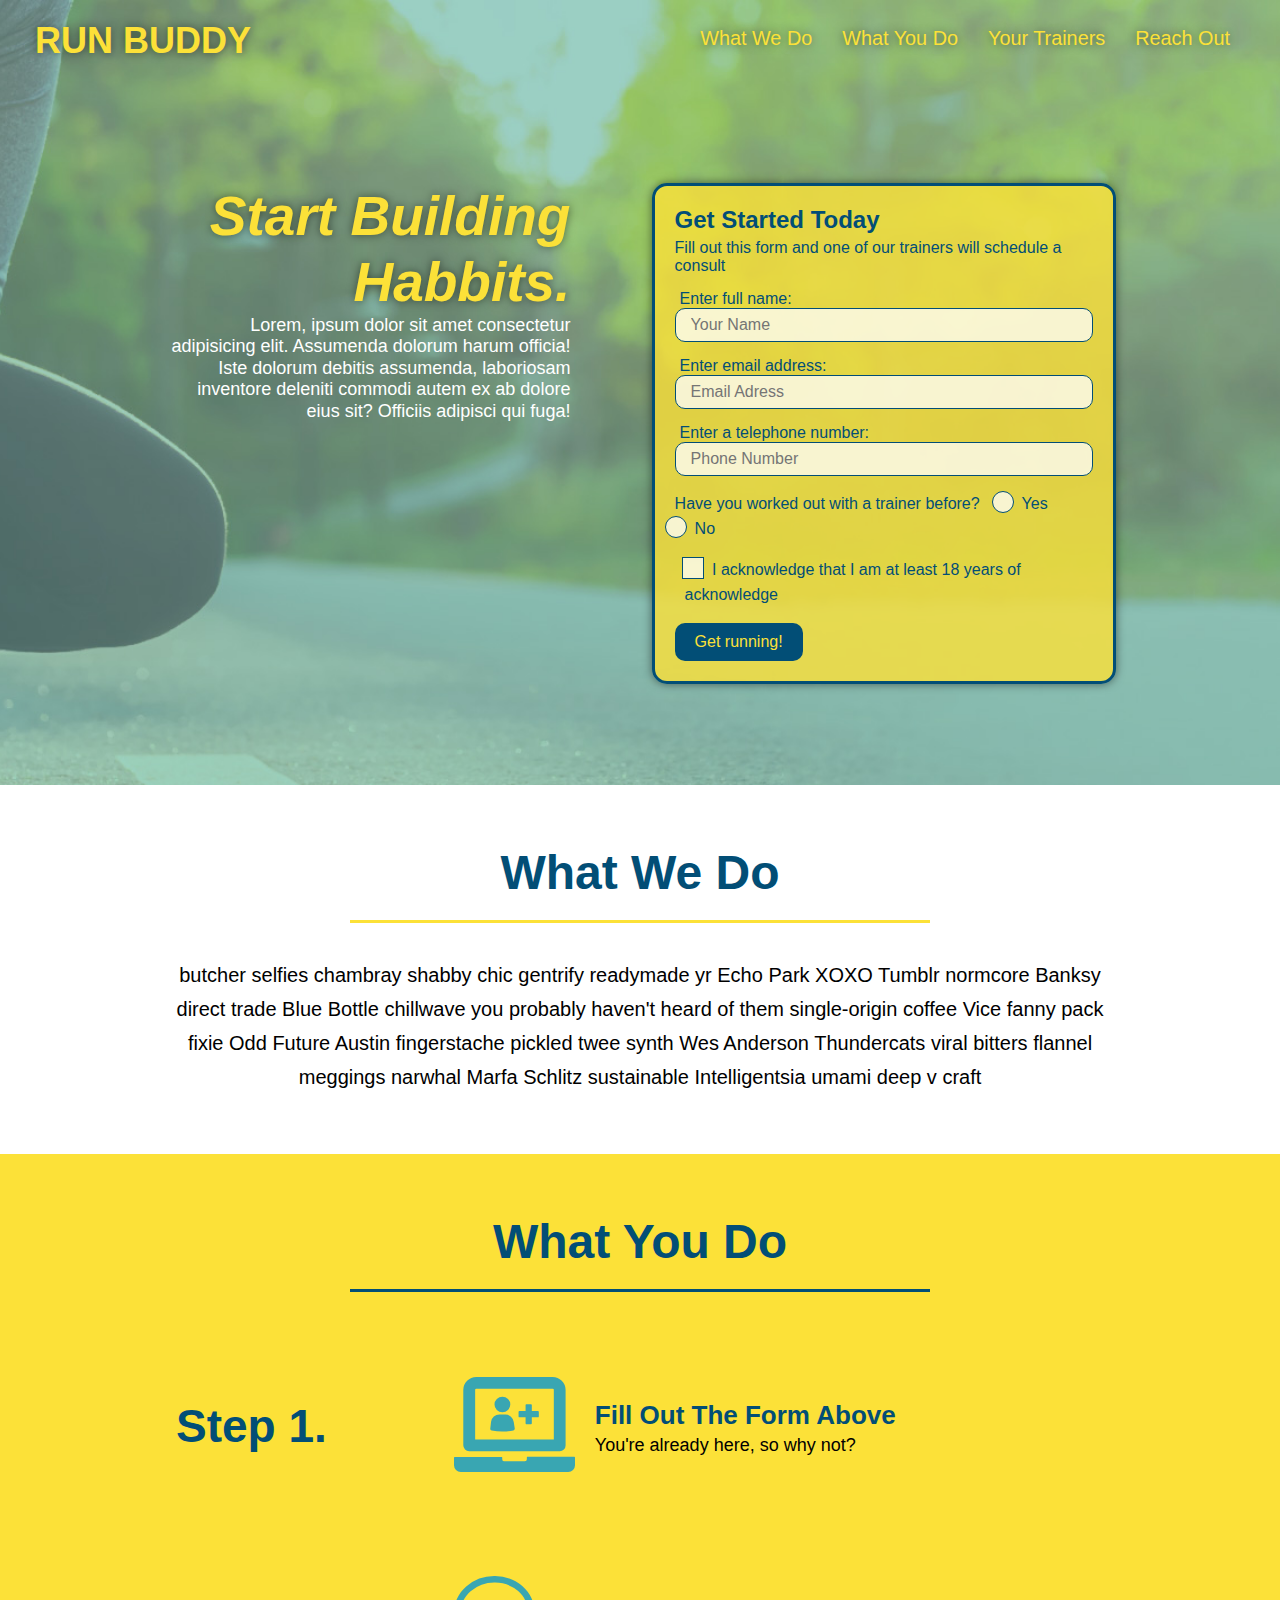
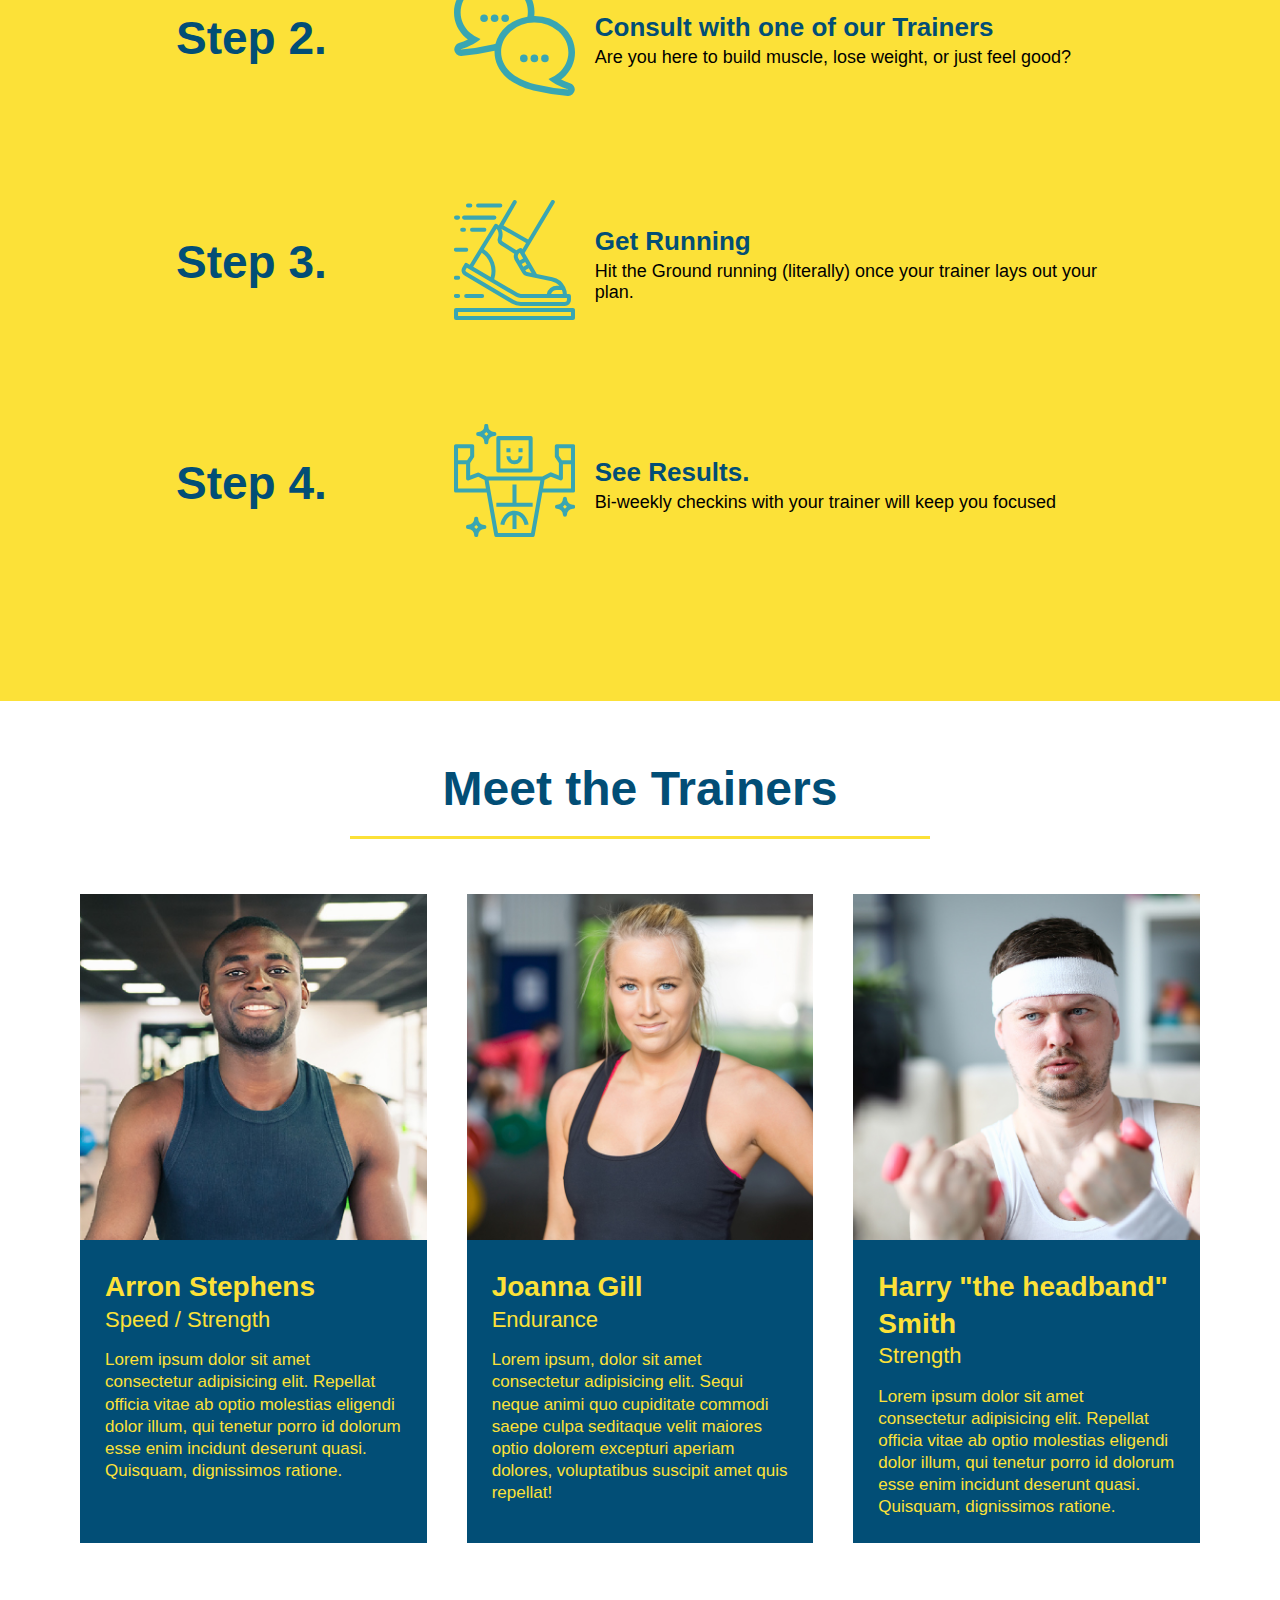
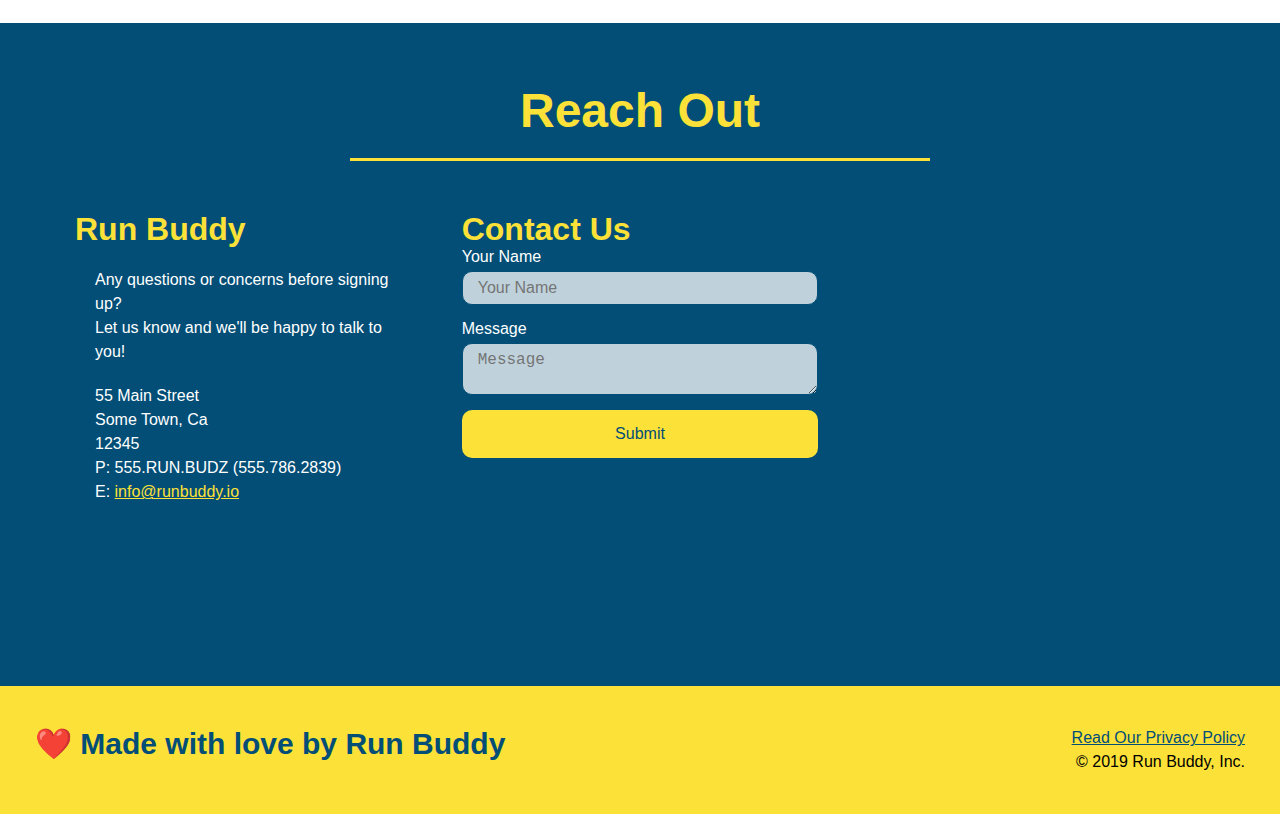
<file: index.html>
<!DOCTYPE html>
<html lang="en">
     <head>
         <link rel="stylesheet" href="./assets/css/style.css"/>
         <meta charset="UTF-8" />
         <meta name="viewport" content="width=device-width, initial-scale=1.0"/>
        <title>Run Buddy</title>
     </head>
     <body>
         <!-- navigation -->
         <header>
            <h1>
                <a href="/">RUN BUDDY</a> 
            </h1>
            <nav>
                <!--unordered list element-->
                <ul>
                    <!--List item element-->
                    <li>
                        <!--Anchor element-->
                        <a href="#what-we-do">What We Do</a>
                    </li>
                    <li>
                        <a href="#what-you-do">What You Do</a>
                    </li>
                    <li>
                        <a href="#your-trainers">Your Trainers</a>
                    </li>
                    <li>
                        <a href="#reach-out">Reach Out</a>
                    </li>
                </ul>
            </nav>
         </header>
      
         <!-- hero/jumbotron-->
         <section class="hero">
             <div class="hero-cta">
                <h2>Start Building Habbits.</h2>
                <p>
                   Lorem, ipsum dolor sit amet consectetur adipisicing elit. Assumenda dolorum harum officia! Iste dolorum debitis assumenda, laboriosam inventore deleniti commodi autem ex ab dolore eius sit? Officiis adipisci qui fuga!
                </p>
             </div>
            <div class="hero-form">
                <h3>Get Started Today</h3>
                <p>Fill out this form and one of our trainers will schedule a consult</p>
                <!--add form element-->
                <form>
                    <label for="name">Enter full name:</label>
                    <input type="text" placeholder="Your Name" name="name" id="name" class="form-input" />
                    <label for="email">Enter email address:</label>
                    <input type="email" placeholder="Email Adress" name="email" id="email" class="form-input" />
                    <label for="phone">Enter a telephone number:</label>
                    <input type="tel" placeholder="Phone Number" name="phone" id="phone" class="form-input" />
                    <p>
                        Have you worked out with a trainer before?
                        <span class="radio-wrapper">
                            <input type="radio" name="trainer-confirm" id="trainer-yes" />
                            <label for="trainer-yes">Yes</label>
                        </span>
                        <span class="radio-wrapper">
                            <input type="radio" name="trainer-confirm" id="trainer-no" />
                            <label for="trainer-no">No</label>
                        </span>
                    </p>
                    <p>
                        <span class="checkbox-wrapper">
                            <input type="checkbox" name="age-confirm" id="checkbox" />
                            <label for="checkbox">I acknowledge that I am at least 18 years of acknowledge </label>
                        </span>
                    </p>
                    <button type="submit">
                        Get running!
                    </button>
                </form>
            </div>
         </section>
         <!--end hero-->

         <!--"what we do" section-->
         <section id="what-we-do" class="intro">
             <div class="flex-row">
                <h2 class="section-title primary-border"> What We Do</h2>
             </div>
             <div class="flex-row">
            <p>
                butcher selfies chambray shabby chic gentrify readymade yr Echo Park XOXO Tumblr normcore Banksy direct trade Blue Bottle chillwave you probably haven't heard of them single-origin coffee Vice fanny pack fixie Odd Future Austin fingerstache pickled twee synth Wes Anderson Thundercats viral bitters flannel meggings narwhal Marfa Schlitz sustainable Intelligentsia umami deep v craft
            </p>
            </div>
         </section>
         
         <!--"what you do" section  -->
         <section id="what-you-do" class="steps">
             <div class="flex-row">
                <h2 class="section-title secondary-border">What You Do</h2>
             </div>   
             <div class="step">
                 <!-- insert this img element-->
                 <!-- <h3>Step 1: <span>Fill out the Form Above.</span></h3>
                 <p>You're already here, so why not?</p> -->
                 <h3>Step 1.</h3>
                 <div class="step-info">
                     <div class="step-img">
                        <img src="./assets/images/step-1.svg" alt="" />
                     </div>
                     <div class="step-text">
                         <h4>Fill Out The Form Above</h4>
                         <p>You're already here, so why not?</p>
                     </div>
                 </div>
             </div>

             <div class="step">
                <h3>Step 2.</h3>
                 <div class="step-info">
                     <div class="step-img">
                        <img src="./assets/images/step-2.svg" alt=""/> 
                     </div>
                     <div class="step-text">
                         <h4>Consult with one of our Trainers</h4>
                         <p>Are you here to build muscle, lose weight, or just feel good?</p>
                     </div>
                 </div>
             </div> 

             <div class="step">
                 <h3>Step 3.</h3>
                 <div class="step-info">
                     <div class="step-img">
                        <img src="./assets/images/step-3.svg" alt="" />
                     </div>
                     <div class="step-text">
                         <h4>Get Running</h4>
                         <p>Hit the Ground running (literally) once your trainer lays out your plan.</p>
                     </div>
                 </div>
             </div>

             <div class="step">
                 <h3>Step 4.</h3>
                <div class="step-info">
                    <div class="step-img">
                        <img src="./assets/images/step-4.svg" alt="" />
                    </div>
                    <div class="step-text">
                        <h4>See Results.</h4>
                        <p>Bi-weekly checkins with your trainer will keep you focused</p>
                     </div>
                </div>
             </div>
         </section>

         <!--"meet the trainers" section-->
         <section id="your-trainers">
             <div class="flex-row">
             <h2 class="section-title primary-border"> Meet the Trainers</h2>
             </div>
             <!--first trainer-->
             <div class="trainers">
             <article class="trainer">
                 <img src="./assets/images/trainer-1.jpg" alt="Arron Stephens in his workout clothes, ready to pump iron" />
                 <div class="trainer-bio">
                     <h3>Arron Stephens</h3>
                     <h4>Speed / Strength</h4>
                     <p>
                         Lorem ipsum dolor sit amet consectetur adipisicing elit. Repellat officia vitae ab optio molestias eligendi dolor illum, qui tenetur porro id dolorum esse enim incidunt deserunt quasi. Quisquam, dignissimos ratione.
                     </p>
                 </div>
             </article>
             <!-- second trainer bio -->
             <article class="trainer">
                <img src="./assets/images/trainer-2.jpg" alt="Joanna Gill cooling off after a workout" />
                <div class="trainer-bio">
                     <h3>Joanna Gill</h3>
                     <h4>Endurance</h4>
                     <p>
                         Lorem ipsum, dolor sit amet consectetur adipisicing elit. Sequi neque animi quo cupiditate commodi saepe culpa seditaque velit maiores optio dolorem excepturi aperiam dolores, voluptatibus suscipit amet quis repellat!
                     </p>
                 </div>
            </article>
            <!-- third trainer bio -->
            <article class="trainer">
                <img src="./assets/images/trainer-3.jpg" alt="Harry Smith wearing a headband and lifting comically small pink weights" />
                <div class="trainer-bio">
                    <h3>Harry "the headband" Smith</h3>
                    <h4>Strength</h4>
                    <p>
                        Lorem ipsum dolor sit amet consectetur adipisicing elit. Repellat officia vitae ab optio molestias eligendi dolor illum, qui tenetur porro id dolorum esse enim incidunt deserunt quasi. Quisquam, dignissimos ratione.
                    </p>
                </div>
            </article>
            </div>
         </section>

         <!--"reach out" section-->
         <section id="reach-out" class="contact">
             <div class="flex-row">
             <h2 class="section-title secondary-border">Reach Out</h2>
             </div>
             <div class="contact-info">
             <div>
                 <h3>Run Buddy</h3>
                 <p>
                     Any questions or concerns before signing up?
                     <br />
                     Let us know and we'll be happy to talk to you!
                 </p>
                 <address>
                     55 Main Street <br />
                     Some Town, Ca <br />
                     12345<br />
                     P: 555.RUN.BUDZ (555.786.2839)<br />
                     E: <a href="mailto:info@runbuddy.io">info@runbuddy.io</a>
                 </address>
             </div>
             <div class="contact-form">
                <h3>Contact Us</h3>
                 <form>
                     <label for="contact-name">Your Name</label>
                     <input type="text" id="contact-name" placeholder="Your Name" />

                     <label for="contact-message">Message</label>
                     <textarea id="contact-message" placeholder="Message"></textarea>

                      <button type="submit">Submit</button>
                 </form> 
             </div>
             <iframe src="https://www.google.com/maps/embed?pb=!1m18!1m12!1m3!1d3105.204907894489!2d-77.54587574875946!3d38.89642927947045!2m3!1f0!2f0!3f0!3m2!1i1024!2i768!4f13.1!3m3!1m2!1s0x89b6421ebea3a073%3A0x487865f4381e2fe5!2s26072%20Huntwick%20Glen%20Square%2C%20Aldie%2C%20VA%2020105!5e0!3m2!1sen!2sus!4v1629327182078!5m2!1sen!2sus" 
             width="400" 
             height="400" 
             style="border:0;" 
             allowfullscreen="" 
             loading="lazy">
             </iframe>
            </div>
            </div>
         </section>

         <!-- footer-->
        <footer>
            <h2>❤️ Made with love by Run Buddy</h2>
            <div>
                <!-- # as placeholder for future link -->
                <a href="./privacy-policy.html">Read Our Privacy Policy</a><br />
                &copy; 2019 Run Buddy, Inc.
            </div>
        </footer>
    </body>
</html>
</file>
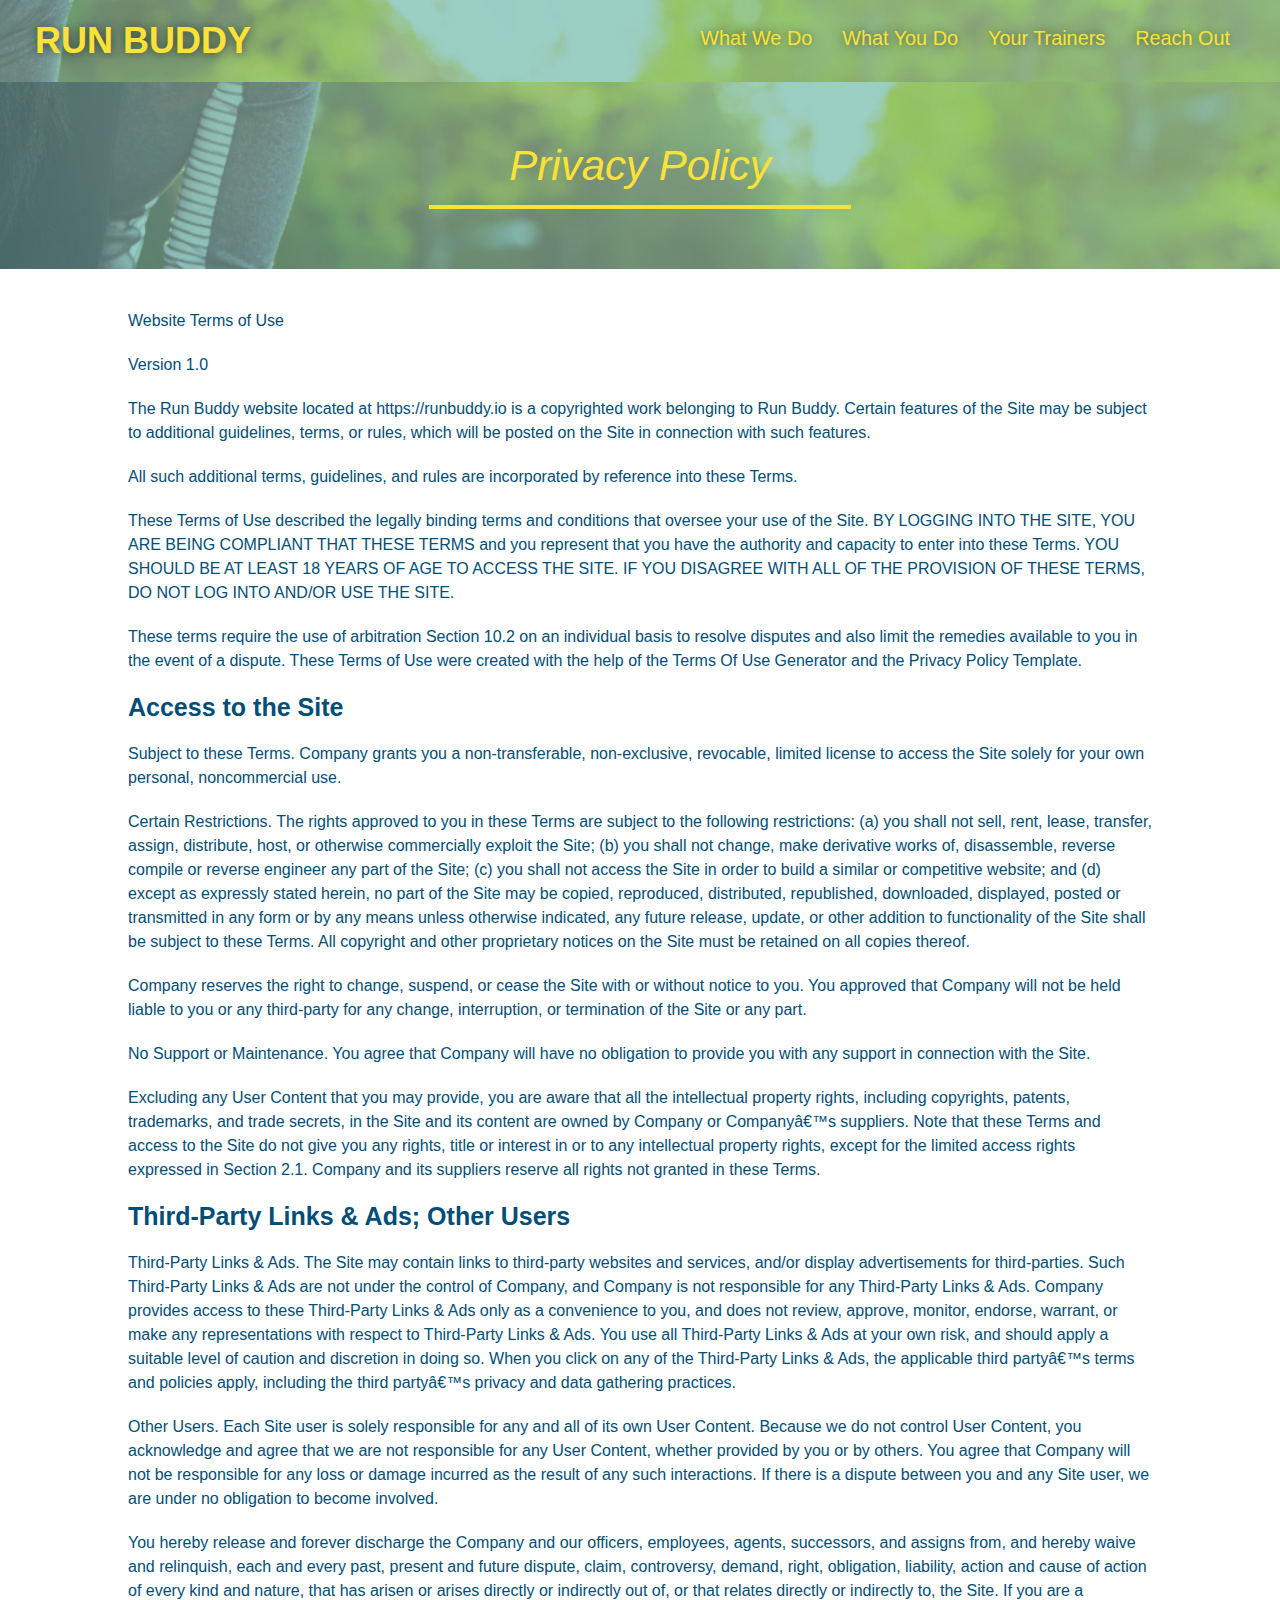
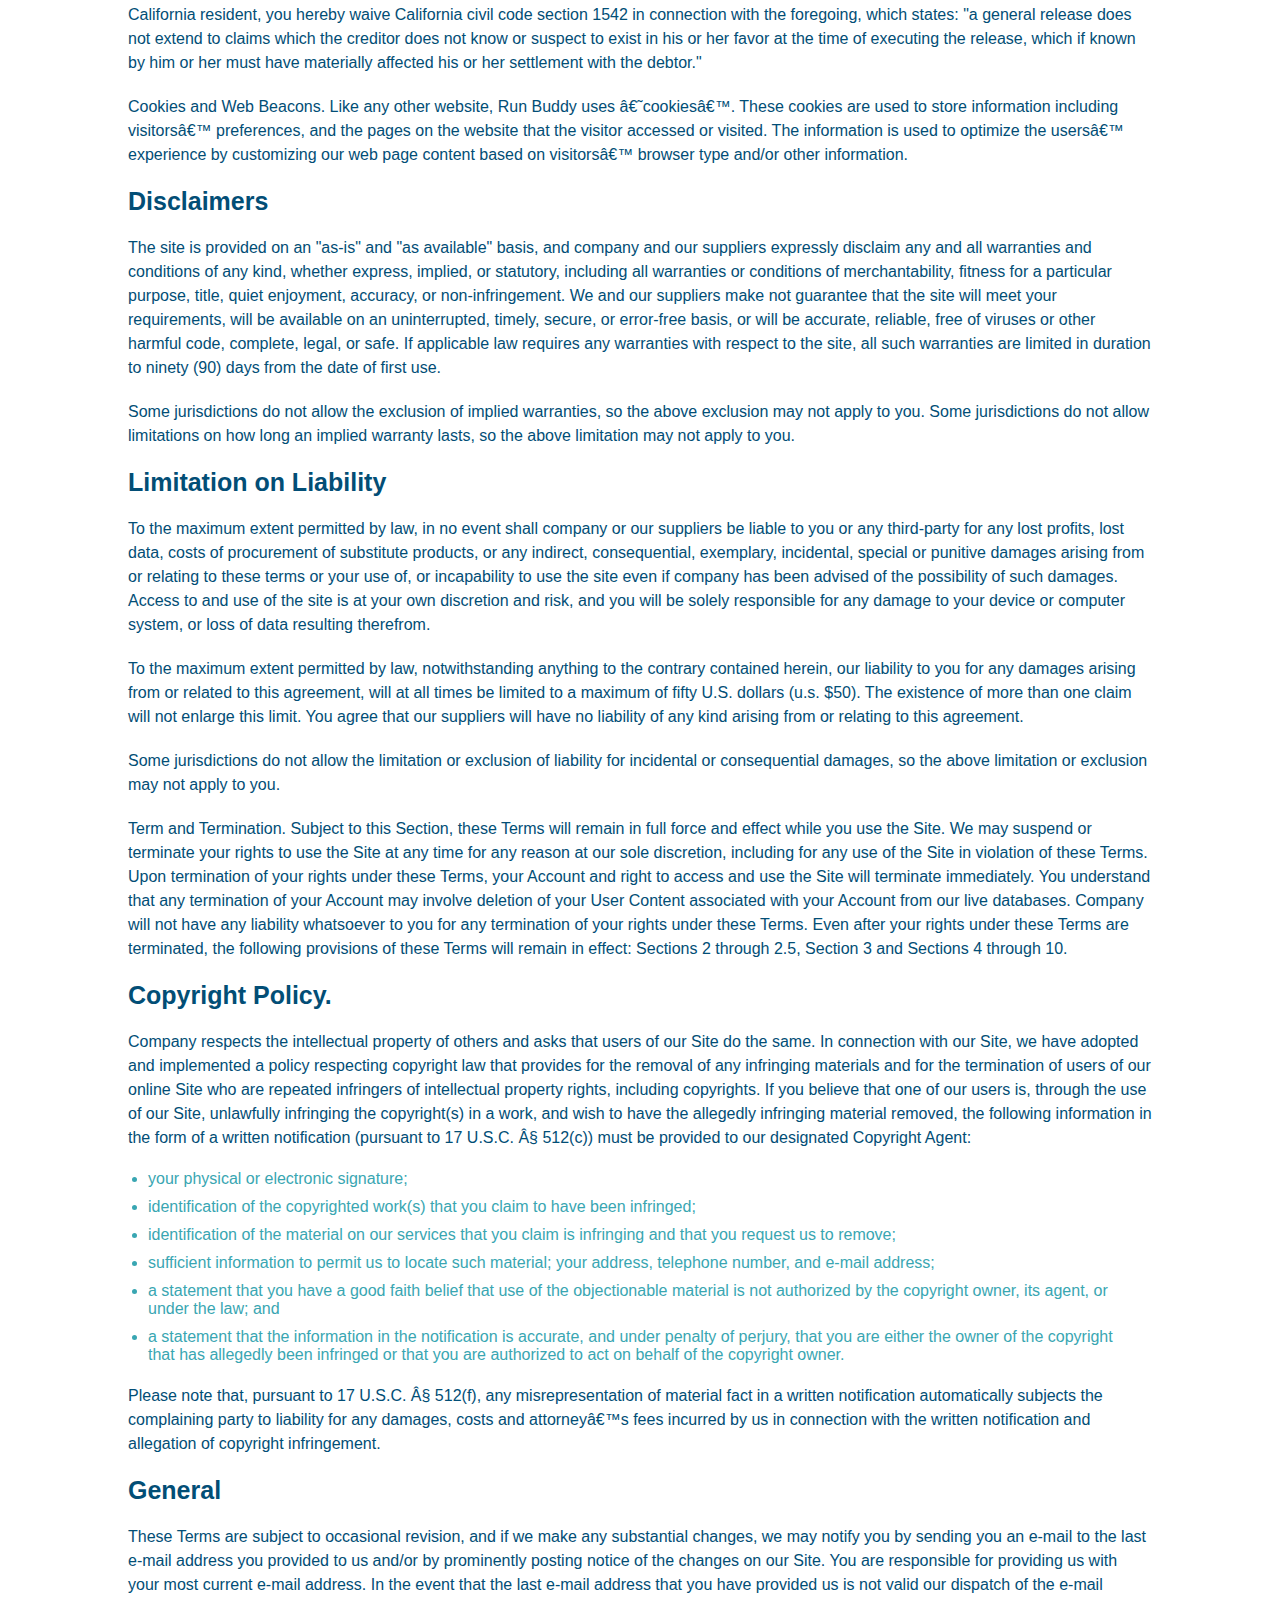
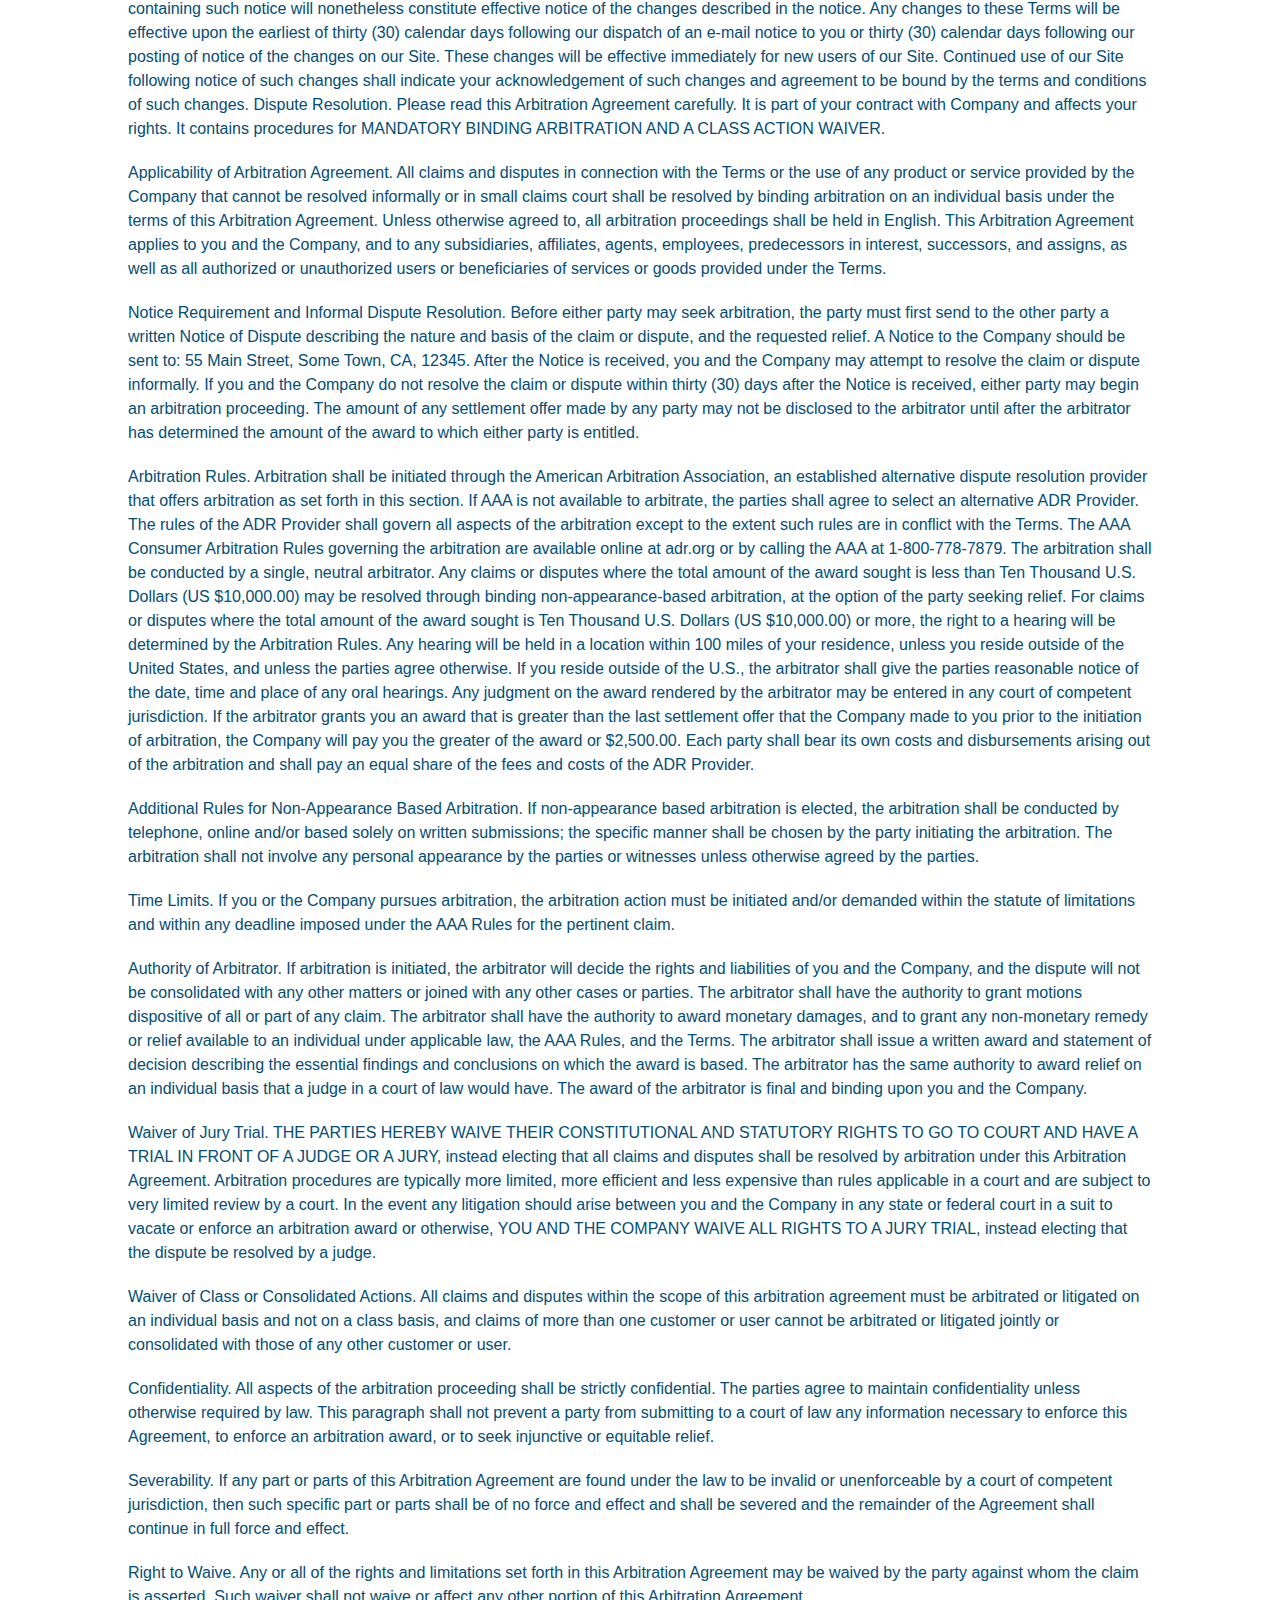
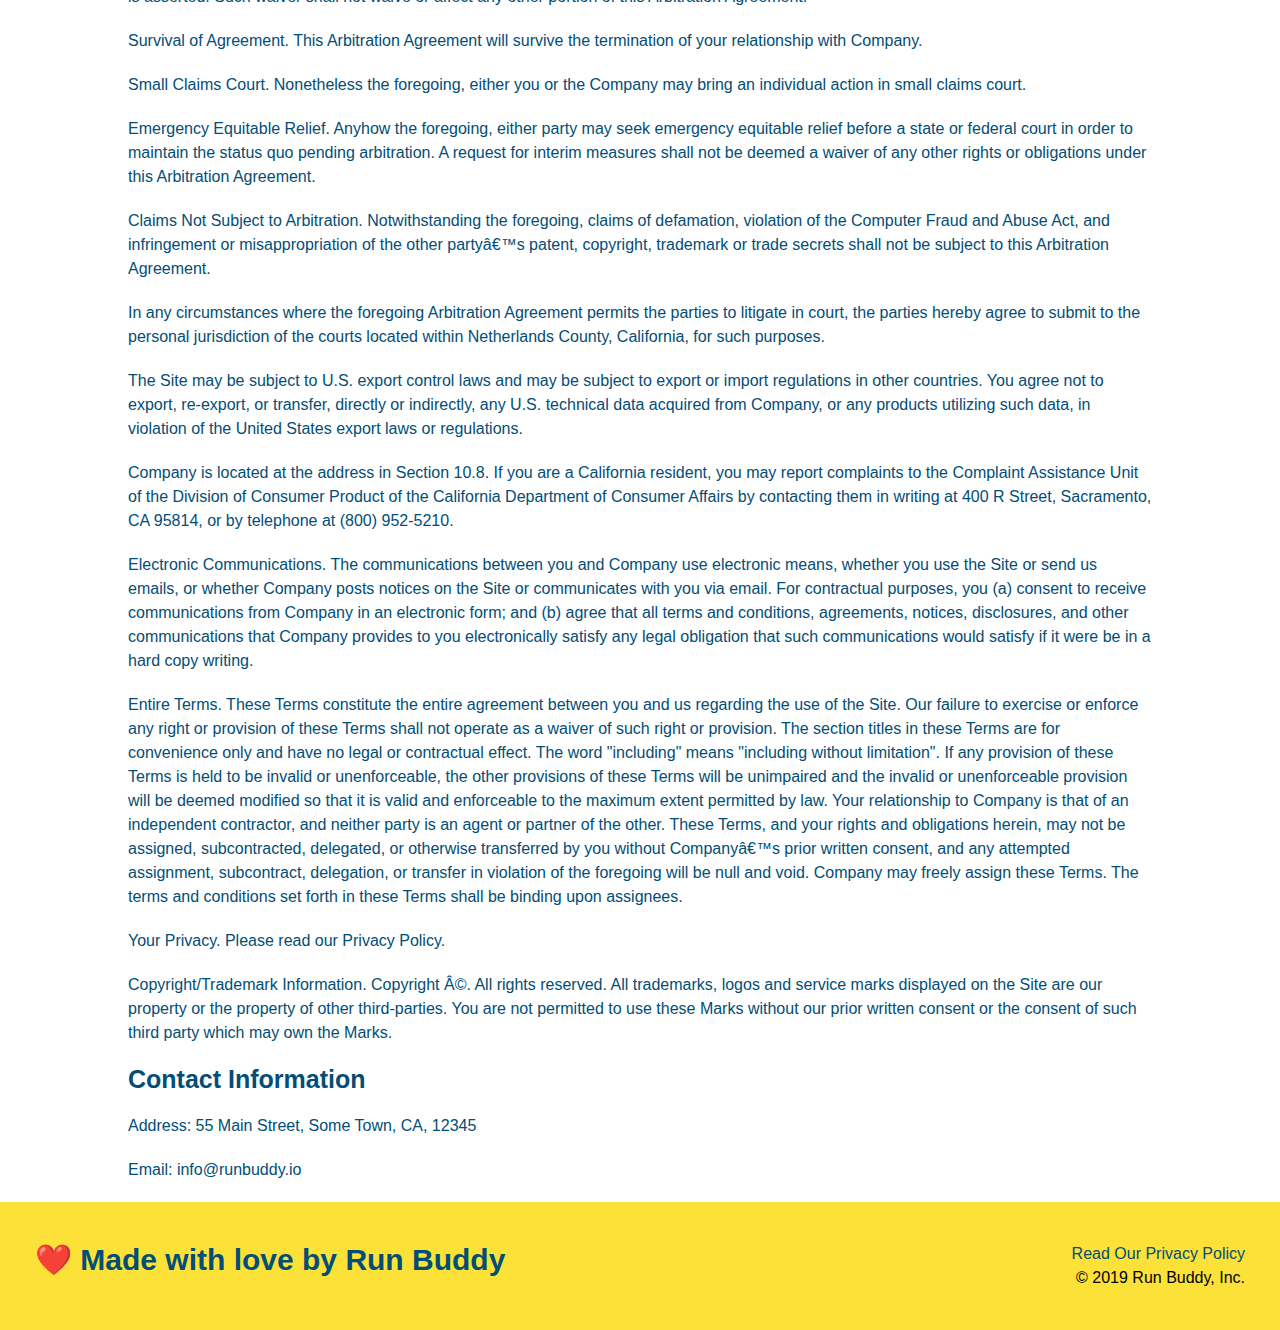
<file: privacy-policy.html>
<!DOCTYPE html>
<html>
    <head>
        <link rel="stylesheet" href="./assets/css/style.css"/>
        <link rel="stylesheet" href="./assets/css/secondary-styles.css"/>
        <meta charset="UTF-8" />
        <meta name="viewport" content="width=device-width, initial-scale=1.0"/>

        <title>Privacy Policy - Run Buddy</title>
    </head>
    <body>
        <header>
            <h1>
                <a href="/">RUN BUDDY</a> 
            </h1>
            <nav>
                <!--unordered list element-->
                <ul>
                    <!--List item element-->
                    <li>
                        <!--Anchor element-->
                        <a href="./index.html#what-we-do">What We Do</a>
                    </li>
                    <li>
                        <a href="./index.html#waht-you-do">What You Do</a>
                    </li>
                    <li>
                        <a href="./index.html#your-trainers">Your Trainers</a>
                    </li>
                    <li>
                        <a href="./index.html#reach-out">Reach Out</a>
                    </li>
                </ul>
            </nav>
         </header>
         <section class="hero">
             <h2 class="page-title">
                 Privacy Policy
             </h2>
         </section>
         <article class="secondary-content">
             
      <p>
        Website Terms of Use
      </p>

      <p>
        Version 1.0
      </p>

      <p>
        The Run Buddy website located at https://runbuddy.io is a copyrighted work belonging to Run Buddy. Certain
        features of the Site may be subject to additional guidelines, terms, or rules, which will be posted on the Site
        in connection with such features.
      </p>

      <p>
        All such additional terms, guidelines, and rules are incorporated by reference into these Terms.
      </p>

      <p>
        These Terms of Use described the legally binding terms and conditions that oversee your use of the Site. BY
        LOGGING INTO THE SITE, YOU ARE BEING COMPLIANT THAT THESE TERMS and you represent that you have the authority
        and capacity to enter into these Terms. YOU SHOULD BE AT LEAST 18 YEARS OF AGE TO ACCESS THE SITE. IF YOU
        DISAGREE WITH ALL OF THE PROVISION OF THESE TERMS, DO NOT LOG INTO AND/OR USE THE SITE.
      </p>

      <p>
        These terms require the use of arbitration Section 10.2 on an individual basis to resolve disputes and also
        limit the remedies available to you in the event of a dispute. These Terms of Use were created with the help of
        the Terms Of Use Generator and the Privacy Policy Template.
      </p>

      <h3>
        Access to the Site
      </h3>

      <p>
        Subject to these Terms. Company grants you a non-transferable, non-exclusive, revocable, limited license to
        access the Site solely for your own personal, noncommercial use.
      </p>

      <p>
        Certain Restrictions. The rights approved to you in these Terms are subject to the following restrictions: (a)
        you shall not sell, rent, lease, transfer, assign, distribute, host, or otherwise commercially exploit the Site;
        (b) you shall not change, make derivative works of, disassemble, reverse compile or reverse engineer any part of
        the Site; (c) you shall not access the Site in order to build a similar or competitive website; and (d) except
        as expressly stated herein, no part of the Site may be copied, reproduced, distributed, republished, downloaded,
        displayed, posted or transmitted in any form or by any means unless otherwise indicated, any future release,
        update, or other addition to functionality of the Site shall be subject to these Terms. All copyright and other
        proprietary notices on the Site must be retained on all copies thereof.
      </p>

      <p>
        Company reserves the right to change, suspend, or cease the Site with or without notice to you. You approved
        that Company will not be held liable to you or any third-party for any change, interruption, or termination of
        the Site or any part.
      </p>

      <p>
        No Support or Maintenance. You agree that Company will have no obligation to provide you with any support in
        connection with the Site.
      </p>

      <p>
        Excluding any User Content that you may provide, you are aware that all the intellectual property rights,
        including copyrights, patents, trademarks, and trade secrets, in the Site and its content are owned by Company
        or Companyâ€™s suppliers. Note that these Terms and access to the Site do not give you any rights, title or
        interest in or to any intellectual property rights, except for the limited access rights expressed in Section
        2.1. Company and its suppliers reserve all rights not granted in these Terms.
      </p>

      <h3>
        Third-Party Links & Ads; Other Users
      </h3>

      <p>
        Third-Party Links & Ads. The Site may contain links to third-party websites and services, and/or display
        advertisements for third-parties. Such Third-Party Links & Ads are not under the control of Company, and Company
        is not responsible for any Third-Party Links & Ads. Company provides access to these Third-Party Links & Ads
        only as a convenience to you, and does not review, approve, monitor, endorse, warrant, or make any
        representations with respect to Third-Party Links & Ads. You use all Third-Party Links & Ads at your own risk,
        and should apply a suitable level of caution and discretion in doing so. When you click on any of the
        Third-Party Links & Ads, the applicable third partyâ€™s terms and policies apply, including the third partyâ€™s
        privacy and data gathering practices.
      </p>

      <p>
        Other Users. Each Site user is solely responsible for any and all of its own User Content. Because we do not
        control User Content, you acknowledge and agree that we are not responsible for any User Content, whether
        provided by you or by others. You agree that Company will not be responsible for any loss or damage incurred as
        the result of any such interactions. If there is a dispute between you and any Site user, we are under no
        obligation to become involved.
      </p>

      <p>
        You hereby release and forever discharge the Company and our officers, employees, agents, successors, and
        assigns from, and hereby waive and relinquish, each and every past, present and future dispute, claim,
        controversy, demand, right, obligation, liability, action and cause of action of every kind and nature, that has
        arisen or arises directly or indirectly out of, or that relates directly or indirectly to, the Site. If you are
        a California resident, you hereby waive California civil code section 1542 in connection with the foregoing,
        which states: "a general release does not extend to claims which the creditor does not know or suspect to exist
        in his or her favor at the time of executing the release, which if known by him or her must have materially
        affected his or her settlement with the debtor."
      </p>

      <p>
        Cookies and Web Beacons. Like any other website, Run Buddy uses â€˜cookiesâ€™. These cookies are used to store
        information including visitorsâ€™ preferences, and the pages on the website that the visitor accessed or visited.
        The information is used to optimize the usersâ€™ experience by customizing our web page content based on visitorsâ€™
        browser type and/or other information.
      </p>

      <h3>
        Disclaimers
      </h3>

      <p>
        The site is provided on an "as-is" and "as available" basis, and company and our suppliers expressly disclaim
        any and all warranties and conditions of any kind, whether express, implied, or statutory, including all
        warranties or conditions of merchantability, fitness for a particular purpose, title, quiet enjoyment, accuracy,
        or non-infringement. We and our suppliers make not guarantee that the site will meet your requirements, will be
        available on an uninterrupted, timely, secure, or error-free basis, or will be accurate, reliable, free of
        viruses or other harmful code, complete, legal, or safe. If applicable law requires any warranties with respect
        to the site, all such warranties are limited in duration to ninety (90) days from the date of first use.
      </p>

      <p>
        Some jurisdictions do not allow the exclusion of implied warranties, so the above exclusion may not apply to
        you. Some jurisdictions do not allow limitations on how long an implied warranty lasts, so the above limitation
        may not apply to you.
      </p>

      <h3>
        Limitation on Liability
      </h3>

      <p>
        To the maximum extent permitted by law, in no event shall company or our suppliers be liable to you or any
        third-party for any lost profits, lost data, costs of procurement of substitute products, or any indirect,
        consequential, exemplary, incidental, special or punitive damages arising from or relating to these terms or
        your use of, or incapability to use the site even if company has been advised of the possibility of such
        damages. Access to and use of the site is at your own discretion and risk, and you will be solely responsible
        for any damage to your device or computer system, or loss of data resulting therefrom.
      </p>

      <p>
        To the maximum extent permitted by law, notwithstanding anything to the contrary contained herein, our liability
        to you for any damages arising from or related to this agreement, will at all times be limited to a maximum of
        fifty U.S. dollars (u.s. $50). The existence of more than one claim will not enlarge this limit. You agree that
        our suppliers will have no liability of any kind arising from or relating to this agreement.
      </p>

      <p>
        Some jurisdictions do not allow the limitation or exclusion of liability for incidental or consequential
        damages, so the above limitation or exclusion may not apply to you.
      </p>

      <p>
        Term and Termination. Subject to this Section, these Terms will remain in full force and effect while you use
        the Site. We may suspend or terminate your rights to use the Site at any time for any reason at our sole
        discretion, including for any use of the Site in violation of these Terms. Upon termination of your rights under
        these Terms, your Account and right to access and use the Site will terminate immediately. You understand that
        any termination of your Account may involve deletion of your User Content associated with your Account from our
        live databases. Company will not have any liability whatsoever to you for any termination of your rights under
        these Terms. Even after your rights under these Terms are terminated, the following provisions of these Terms
        will remain in effect: Sections 2 through 2.5, Section 3 and Sections 4 through 10.
      </p>

      <h3>
        Copyright Policy.
      </h3>

      <p>
        Company respects the intellectual property of others and asks that users of our Site do the same. In connection
        with our Site, we have adopted and implemented a policy respecting copyright law that provides for the removal
        of any infringing materials and for the termination of users of our online Site who are repeated infringers of
        intellectual property rights, including copyrights. If you believe that one of our users is, through the use of
        our Site, unlawfully infringing the copyright(s) in a work, and wish to have the allegedly infringing material
        removed, the following information in the form of a written notification (pursuant to 17 U.S.C. Â§ 512(c)) must
        be provided to our designated Copyright Agent:
      </p>

      <ul>
        <li>
          your physical or electronic signature;
        </li>
        <li>
          identification of the copyrighted work(s) that you claim to have been infringed;
        </li>
        <li>
          identification of the material on our services that you claim is infringing and that you request us to remove;
        </li>
        <li>
          sufficient information to permit us to locate such material; your address, telephone number, and e-mail
          address;
        </li>
        <li>
          a statement that you have a good faith belief that use of the objectionable material is not authorized by the
          copyright owner, its agent, or under the law; and
        </li>
        <li>
          a statement that the information in the notification is accurate, and under penalty of perjury, that you are
          either the owner of the copyright that has allegedly been infringed or that you are authorized to act on
          behalf of the copyright owner.
        </li>
      </ul>

      <p>
        Please note that, pursuant to 17 U.S.C. Â§ 512(f), any misrepresentation of material fact in a written
        notification automatically subjects the complaining party to liability for any damages, costs and attorneyâ€™s
        fees incurred by us in connection with the written notification and allegation of copyright infringement.
      </p>

      <h3>
        General
      </h3>

      <p>
        These Terms are subject to occasional revision, and if we make any substantial changes, we may notify you by
        sending you an e-mail to the last e-mail address you provided to us and/or by prominently posting notice of the
        changes on our Site. You are responsible for providing us with your most current e-mail address. In the event
        that the last e-mail address that you have provided us is not valid our dispatch of the e-mail containing such
        notice will nonetheless constitute effective notice of the changes described in the notice. Any changes to these
        Terms will be effective upon the earliest of thirty (30) calendar days following our dispatch of an e-mail
        notice to you or thirty (30) calendar days following our posting of notice of the changes on our Site. These
        changes will be effective immediately for new users of our Site. Continued use of our Site following notice of
        such changes shall indicate your acknowledgement of such changes and agreement to be bound by the terms and
        conditions of such changes. Dispute Resolution. Please read this Arbitration Agreement carefully. It is part of
        your contract with Company and affects your rights. It contains procedures for MANDATORY BINDING ARBITRATION AND
        A CLASS ACTION WAIVER.
      </p>

      <p>
        Applicability of Arbitration Agreement. All claims and disputes in connection with the Terms or the use of any
        product or service provided by the Company that cannot be resolved informally or in small claims court shall be
        resolved by binding arbitration on an individual basis under the terms of this Arbitration Agreement. Unless
        otherwise agreed to, all arbitration proceedings shall be held in English. This Arbitration Agreement applies to
        you and the Company, and to any subsidiaries, affiliates, agents, employees, predecessors in interest,
        successors, and assigns, as well as all authorized or unauthorized users or beneficiaries of services or goods
        provided under the Terms.
      </p>

      <p>
        Notice Requirement and Informal Dispute Resolution. Before either party may seek arbitration, the party must
        first send to the other party a written Notice of Dispute describing the nature and basis of the claim or
        dispute, and the requested relief. A Notice to the Company should be sent to: 55 Main Street, Some Town, CA,
        12345. After the Notice is received, you and the Company may attempt to resolve the claim or dispute informally.
        If you and the Company do not resolve the claim or dispute within thirty (30) days after the Notice is received,
        either party may begin an arbitration proceeding. The amount of any settlement offer made by any party may not
        be disclosed to the arbitrator until after the arbitrator has determined the amount of the award to which either
        party is entitled.
      </p>

      <p>
        Arbitration Rules. Arbitration shall be initiated through the American Arbitration Association, an established
        alternative dispute resolution provider that offers arbitration as set forth in this section. If AAA is not
        available to arbitrate, the parties shall agree to select an alternative ADR Provider. The rules of the ADR
        Provider shall govern all aspects of the arbitration except to the extent such rules are in conflict with the
        Terms. The AAA Consumer Arbitration Rules governing the arbitration are available online at adr.org or by
        calling the AAA at 1-800-778-7879. The arbitration shall be conducted by a single, neutral arbitrator. Any
        claims or disputes where the total amount of the award sought is less than Ten Thousand U.S. Dollars (US
        $10,000.00) may be resolved through binding non-appearance-based arbitration, at the option of the party seeking
        relief. For claims or disputes where the total amount of the award sought is Ten Thousand U.S. Dollars (US
        $10,000.00) or more, the right to a hearing will be determined by the Arbitration Rules. Any hearing will be
        held in a location within 100 miles of your residence, unless you reside outside of the United States, and
        unless the parties agree otherwise. If you reside outside of the U.S., the arbitrator shall give the parties
        reasonable notice of the date, time and place of any oral hearings. Any judgment on the award rendered by the
        arbitrator may be entered in any court of competent jurisdiction. If the arbitrator grants you an award that is
        greater than the last settlement offer that the Company made to you prior to the initiation of arbitration, the
        Company will pay you the greater of the award or $2,500.00. Each party shall bear its own costs and
        disbursements arising out of the arbitration and shall pay an equal share of the fees and costs of the ADR
        Provider.
      </p>

      <p>
        Additional Rules for Non-Appearance Based Arbitration. If non-appearance based arbitration is elected, the
        arbitration shall be conducted by telephone, online and/or based solely on written submissions; the specific
        manner shall be chosen by the party initiating the arbitration. The arbitration shall not involve any personal
        appearance by the parties or witnesses unless otherwise agreed by the parties.
      </p>

      <p>
        Time Limits. If you or the Company pursues arbitration, the arbitration action must be initiated and/or demanded
        within the statute of limitations and within any deadline imposed under the AAA Rules for the pertinent claim.
      </p>

      <p>
        Authority of Arbitrator. If arbitration is initiated, the arbitrator will decide the rights and liabilities of
        you and the Company, and the dispute will not be consolidated with any other matters or joined with any other
        cases or parties. The arbitrator shall have the authority to grant motions dispositive of all or part of any
        claim. The arbitrator shall have the authority to award monetary damages, and to grant any non-monetary remedy
        or relief available to an individual under applicable law, the AAA Rules, and the Terms. The arbitrator shall
        issue a written award and statement of decision describing the essential findings and conclusions on which the
        award is based. The arbitrator has the same authority to award relief on an individual basis that a judge in a
        court of law would have. The award of the arbitrator is final and binding upon you and the Company.
      </p>

      <p>
        Waiver of Jury Trial. THE PARTIES HEREBY WAIVE THEIR CONSTITUTIONAL AND STATUTORY RIGHTS TO GO TO COURT AND HAVE
        A TRIAL IN FRONT OF A JUDGE OR A JURY, instead electing that all claims and disputes shall be resolved by
        arbitration under this Arbitration Agreement. Arbitration procedures are typically more limited, more efficient
        and less expensive than rules applicable in a court and are subject to very limited review by a court. In the
        event any litigation should arise between you and the Company in any state or federal court in a suit to vacate
        or enforce an arbitration award or otherwise, YOU AND THE COMPANY WAIVE ALL RIGHTS TO A JURY TRIAL, instead
        electing that the dispute be resolved by a judge.
      </p>

      <p>
        Waiver of Class or Consolidated Actions. All claims and disputes within the scope of this arbitration agreement
        must be arbitrated or litigated on an individual basis and not on a class basis, and claims of more than one
        customer or user cannot be arbitrated or litigated jointly or consolidated with those of any other customer or
        user.
      </p>

      <p>
        Confidentiality. All aspects of the arbitration proceeding shall be strictly confidential. The parties agree to
        maintain confidentiality unless otherwise required by law. This paragraph shall not prevent a party from
        submitting to a court of law any information necessary to enforce this Agreement, to enforce an arbitration
        award, or to seek injunctive or equitable relief.
      </p>

      <p>
        Severability. If any part or parts of this Arbitration Agreement are found under the law to be invalid or
        unenforceable by a court of competent jurisdiction, then such specific part or parts shall be of no force and
        effect and shall be severed and the remainder of the Agreement shall continue in full force and effect.
      </p>

      <p>
        Right to Waive. Any or all of the rights and limitations set forth in this Arbitration Agreement may be waived
        by the party against whom the claim is asserted. Such waiver shall not waive or affect any other portion of this
        Arbitration Agreement.
      </p>

      <p>
        Survival of Agreement. This Arbitration Agreement will survive the termination of your relationship with
        Company.
      </p>

      <p>
        Small Claims Court. Nonetheless the foregoing, either you or the Company may bring an individual action in small
        claims court.
      </p>

      <p>
        Emergency Equitable Relief. Anyhow the foregoing, either party may seek emergency equitable relief before a
        state or federal court in order to maintain the status quo pending arbitration. A request for interim measures
        shall not be deemed a waiver of any other rights or obligations under this Arbitration Agreement.
      </p>

      <p>
        Claims Not Subject to Arbitration. Notwithstanding the foregoing, claims of defamation, violation of the
        Computer Fraud and Abuse Act, and infringement or misappropriation of the other partyâ€™s patent, copyright,
        trademark or trade secrets shall not be subject to this Arbitration Agreement.
      </p>

      <p>
        In any circumstances where the foregoing Arbitration Agreement permits the parties to litigate in court, the
        parties hereby agree to submit to the personal jurisdiction of the courts located within Netherlands County,
        California, for such purposes.
      </p>

      <p>
        The Site may be subject to U.S. export control laws and may be subject to export or import regulations in other
        countries. You agree not to export, re-export, or transfer, directly or indirectly, any U.S. technical data
        acquired from Company, or any products utilizing such data, in violation of the United States export laws or
        regulations.
      </p>

      <p>
        Company is located at the address in Section 10.8. If you are a California resident, you may report complaints
        to the Complaint Assistance Unit of the Division of Consumer Product of the California Department of Consumer
        Affairs by contacting them in writing at 400 R Street, Sacramento, CA 95814, or by telephone at (800) 952-5210.
      </p>

      <p>
        Electronic Communications. The communications between you and Company use electronic means, whether you use the
        Site or send us emails, or whether Company posts notices on the Site or communicates with you via email. For
        contractual purposes, you (a) consent to receive communications from Company in an electronic form; and (b)
        agree that all terms and conditions, agreements, notices, disclosures, and other communications that Company
        provides to you electronically satisfy any legal obligation that such communications would satisfy if it were be
        in a hard copy writing.
      </p>

      <p>
        Entire Terms. These Terms constitute the entire agreement between you and us regarding the use of the Site. Our
        failure to exercise or enforce any right or provision of these Terms shall not operate as a waiver of such right
        or provision. The section titles in these Terms are for convenience only and have no legal or contractual
        effect. The word "including" means "including without limitation". If any provision of these Terms is held to be
        invalid or unenforceable, the other provisions of these Terms will be unimpaired and the invalid or
        unenforceable provision will be deemed modified so that it is valid and enforceable to the maximum extent
        permitted by law. Your relationship to Company is that of an independent contractor, and neither party is an
        agent or partner of the other. These Terms, and your rights and obligations herein, may not be assigned,
        subcontracted, delegated, or otherwise transferred by you without Companyâ€™s prior written consent, and any
        attempted assignment, subcontract, delegation, or transfer in violation of the foregoing will be null and void.
        Company may freely assign these Terms. The terms and conditions set forth in these Terms shall be binding upon
        assignees.
      </p>

      <p>
        Your Privacy. Please read our Privacy Policy.
      </p>

      <p>
        Copyright/Trademark Information. Copyright Â©. All rights reserved. All trademarks, logos and service marks
        displayed on the Site are our property or the property of other third-parties. You are not permitted to use
        these Marks without our prior written consent or the consent of such third party which may own the Marks.
      </p>

      <h3>
        Contact Information
      </h3>

      <p>
        Address: 55 Main Street, Some Town, CA, 12345
      </p>

      <p>
        Email: info@runbuddy.io
      </p>

         </article>
         <!-- footer-->
        <footer>
            <h2>❤️ Made with love by Run Buddy</h2>
            <div>
                <!-- # as placeholder for future link -->
                <a >Read Our Privacy Policy</a><br />
                &copy; 2019 Run Buddy, Inc.
            </div>
        </footer>
    </body>
</html>
</file>
<file: assets/css/style.css>
/*adds custom properties/variables to pseudo class :root*/
:root {
    --primary-color: #fce138;
    --secondary-color: #024e76;
    --tertiary-color: #39a6b2;
  }
/*remove browser enforced styles by applying default CSS values */
* {
    margin: 0;
    padding: 0;
    box-sizing: border-box;
}

body {
    /*more on this color code later on*/
    color:var(tertiary-color);
    font-family: Helvetica, Arial, sans-serif;
}
/*apply styles to <header> */
header {
    /*applies 20px to top and bottom and 35px to left and right */
    padding:20px 35px;
    background-color: var(tertiary-color);
    display: flex;
    justify-content: space-between;
    flex-wrap: wrap;
    position: -webkit-sticky;
    position: sticky;
    top: 0;
    background-image: url("../images/hero-bg.jpg");
    background-size: cover;
    background-position: center;
    background-attachment: fixed;
    background-position: 80%;
    z-index: 9999;
}
header h1 {
    font-weight: bold;
    font-size: 36px;
    color: var(--primary-color);
    margin: 0;
    text-shadow: 0 0 10px rgba(0, 0, 0, 0.5);
}

header a {
    text-decoration: none;
    color: var(--primary-color);
}
header nav {
    margin: 7px 0;
}
header nav ul {
    display: flex;
    flex-wrap: wrap;
    justify-content: space-between; 
    align-items: center;
    list-style: none;
}
header nav ul li a {
    padding: 10px 15px;
    font-weight: lighter;
    font-size: 1.55vw;
    text-shadow: 0 0 10px rgba(0, 0, 0, 0.5);
}
header nav ul li a:hover {
    background: var(--primary-color);
    color: var(--secondary-color);
    border-radius: 15px;
    text-shadow: none;
}
footer {
    background: var(--primary-color);
    width: 100%;
    padding: 40px 35px;
    display: flex;
    justify-content: space-between;
    flex-wrap: wrap;
}
footer h2{
    color: var(--secondary-color);
    font-size: 30px;
    margin: 0;
}
footer div{
    line-height: 1.5;
    text-align: right;
}
footer a{
    color: var(--secondary-color);
}
section {
    padding: 60px;
}
/* Hero Style Start */
.hero {
    background-image: url("../images/hero-bg.jpg");
    background-size: cover;
    background-position: center;
    display: flex;
    justify-content: center;
    flex-wrap: wrap;
    align-items: flex-start;
    background-attachment: fixed;
    background-position: 80%;
}
.hero-cta {
    width: 35%;
    text-align: right;
    margin: 3.5%;
    color: #fff;
    font-size: 18px;
    line-height: 1.2; 
}
.hero-cta h2 {
    font-style: italic;
    font-size: 55px;
    color: var(--primary-color);
    text-shadow: 0 0 10px rgba(0, 0, 0, 0.5);
}
.hero-form {
    color: var(--secondary-color);
    background-color: rgba(252, 225, 56, 0.8);
    padding: 20px;
    width: 40%;
    border: solid 3px var(--secondary-color);
    margin: 3.5%;
    box-shadow: 0 0 10px rgba(0, 0, 0, 0.5);
    border-radius: 15px;
}
.hero-form button:hover {
    background-color: var(tertiary-color);  
  }
.hero-form h3 {
    font-size: 24px;
    margin: 0;
}
.hero-form p {
    margin: 5px 0 15px 0;
}
.form-input {
    border: 1px solid var(--secondary-color);
    display: block;
    padding: 7px 15px;
    font-size: 16px;
    color: var(--secondary-color);
    width: 100%;
    margin-bottom: 15px;
    border-radius: 10px;
    background-color: rgba(255,255,255,0.75);
}
.form-input:focus {
    background-color: rgba(255,255,255,1);
    outline: none;
}
.hero-form label {
    margin: 0 5px;
}
.hero-form button {
    color: var(--primary-color);
    background-color: var(--secondary-color);
    border: none;
    padding: 10px 20px;
    font-size: 16px;
    border-radius: 10px;
}
.checkbox-wrapper input, .radio-wrapper input {
    opacity: 0;
}
.checkbox-wrapper label, .radio-wrapper label {
    position: relative;
    left: 10px;
    margin: 10px;
    line-height: 1.6;
}
.checkbox-wrapper label::before, .radio-wrapper label::before {
    content: "";
    height: 20px;
    width: 20px;
    background: rgba(255, 255, 255, 0.75);  
    border: 1px solid var(--secondary-color);  
    position: absolute;
    top: -4px;
    left: -30px;
  }
  .radio-wrapper label::before {
    border-radius: 50%;
  }
  .radio-wrapper label::after {
    content: "";
    width: 20px;
    height: 20px;
    border-radius: 50%;
    background: var(--secondary-color);
    position: absolute;
    left: -29px;
    top: -3px;
    background-image: radial-gradient(circle, var(tertiary-color), var(--secondary-color));
  }
  
  .checkbox-wrapper label::after {
    content: "";
    height: 6px;
    width: 14px;
    border-left: 2px solid var(--secondary-color);
    border-bottom: 2px solid var(--secondary-color);
    position: absolute;
    left: -26px;
    top: 1px;
    transform: rotate(-58deg);
  }
  .checkbox-wrapper input + label::after, 
.radio-wrapper input + label::after {
  content: none;
}

.checkbox-wrapper input:checked + label::after, 
.radio-wrapper input:checked + label::after {
  content: "";
}

/* Hero Style End */

.intro p {
    text-align: center;
}
.section-title {
    font-size: 48px;
    color: var(--secondary-color);
    border-bottom: 3px solid;
    padding-bottom: 20px;
    text-align: center;
    margin: 0 auto 35px auto;
    width: 50%;
}
.primary-border {
    border-color: var(--primary-color);
}
.secondary-border {
    border-color: var(tertiary-color);
}
.intro p{
    line-height: 1.7;
    color: var(tertiary-color);
    width: 80%;
    font-size: 20px;
    margin: 0 auto;
}
.steps {
    background: var(--primary-color);
}
.step {
    margin: 50px auto;
    padding-bottom: 50px;
    width: 80%;
    border-bottom: 1px solid var(tertiary-color);
    display: flex;
    flex-wrap: wrap;
    align-items: center;
    justify-content: space-between; 
}
.step:last-child {
    border-bottom: none;
}
.step h3 {
    color: var(--secondary-color);
    font-size: 46px;
    flex: 1 30%;
}
.step-info {
    flex: 2 70%;
    display: flex;
    flex-wrap: wrap;
    align-items: center;
}
.step-text {
    flex: 12;
}
.step-text p {
    color: var(tertiary-color);
    font-size: 18px;
}
.step-text h4 {
    font-size: 26px;
    line-height: 1.5;
    color: var(--secondary-color);
}
.step-img {
    flex: 1 12%;
    margin-right: 20px;
}
.step-img img {
    max-width: 100%;
}
.trainers {
    width: 100%;
    margin: 0 auto;
    display: flex;
    flex-wrap: wrap;
    justify-content: space-around; 
}
.trainer {
    margin: 20px;
    background: var(--secondary-color);
    color: var(--primary-color);
    flex: 1;
}
.trainer img {
    width: 100%;
}
.trainer-bio {
    padding: 25px;
    line-height: 1.3;
}
.text-left {
    text-align: left;
}
.text-right {
    text-align: right;
}
.trainer-bio h3 {
    font-size: 28px;
  }
  
.trainer-bio h4 {
    font-weight: lighter;
    font-size: 22px;
    margin-bottom: 15px;
}
  
.trainer-bio p {
    font-size: 17px; 
}
  /*reach out style start*/
.contact-info > * {
    flex: 1;
    margin: 15px;
}
  .contact-info {
      display: flex;
      justify-content: space-between;
      flex-wrap: wrap;
  }
  .contact {
      background: var(--secondary-color);
  }
  .contact h2 {
      color: var(--primary-color);
  }
  .contact-info iframe {
      height: 400px;
  }
  .contact-info div {
      color: white;
  }
  .contact-info h3 {
      color: var(--primary-color);
      font-size: 32px;
  }
  .contact-info p, .contact-info address {
      margin: 20px;
      line-height: 1.5;
      font-size: 16px;
      font-style: normal;
  }
  .contact-form input, .contact-form textarea {
      border: 1px solid var(--secondary-color);
      display: block;
      padding: 7px 15px;
      font-size: 16px;
      color: var(--secondary-color);
      width: 100%;
      margin-bottom: 15px;
      margin-top: 5px;
      border-radius: 10px;
      background-color: rgba(255,255,255,0.75);
    }
    .contact-form input:focus, .contact-form textarea:focus {
        background-color: rgba(255,255,255,1);
        outline: none;
    }
  
  .contact-form button {
      width: 100%;
      border: none;
      background: var(--primary-color);
      color: var(--secondary-color);
      text-align: center;
      padding: 15px 0;
      font-size: 16px;
      border-radius: 10px;
  }
  .contact-form button:hover {
    color: var(--primary-color);
    background: var(--tertiary-color);
  }
  .contact-info a {
      color: var(--primary-color);
  }
  .flex-row {
      display: flex;
  }
  /*REACH OUT STYLES END*/
  /*MEDIA QUERIES FOR SMALLER DESKTOP SCREENS AND SMALLER*/
  @media screen and (max-width: 980px){
    header {
        padding-bottom: 0;
        justify-content: center;
        position: relative;
      }
    
      header h1 {
        width: 100%;
        text-align: center;
      }
    
      header nav ul {
        margin-top: 20px;
        width: 100%;
        justify-content: center;
      }
    
      header nav ul li a {
        font-size: 20px;
      }
      .hero-cta, .hero-form {
        width: 100%;
      }
      
      .hero-cta {
        text-align: center;
      }
      .section-title {
        width: 80%;
      }
      .trainer {
        flex: 0 70%;
      }
      .contact-info iframe{
        flex: 1 100%;
      }
      footer h2, footer div {
        text-align: center;
        width: 100%;
      }  
  }
  @media screen and (max-width: 768px){
    section {
        padding: 30px 15px;
      }
      .step h3 {
        flex: 1 100%;
        text-align: center;
      }
    
      .step-info {
        flex: 2 100%;
        text-align: center;
        justify-content: center;
      }
    
      .step-img {
        flex: 0 32%;
        margin-right: 0;
        margin-top: 15px;
        margin-bottom: 15px;
      }
    
      .step-text {
        flex: 100%;  
      }
}
@media screen and (max-width: 575px){
    .hero-form button {
        width: 100%;
      }
    
      .section-title {
        width: 95%;
      }
    
      .intro p {
        width: 100%;
      }
    
      .trainer {
        flex: 0 100%;
      }
    
      .contact-info {
        text-align: center;
      }
    
      .contact-info > * {
        flex: 0 100%;
      }
      .contact-form {
        order: 3;
      }
    
}
</file>
<file: assets/css/secondary-styles.css>
.hero {
    background-position: bottom;
    height: auto;
    text-align: center;
    margin-bottom: 40px;
}
.page-title {
    color: #fce138;
    display: inline-block;
    border-bottom: 4px solid #fce138;
    padding: 0 80px 15px 80px;
    font-weight: normal;
    font-size: 42px;
    font-style: italic;

}
.secondary-content {
    width: 80%;
    margin: auto;
    color: #024e76;
}
.secondary-content h3 {
    font-size: 25px;
    margin: 20px 0 20px 0;
}
.secondary-content p {
    font-size: 16px;
    line-height: 1.5;
    margin: 20px 0 20px 0;
}
.secondary-content ul {
    margin: 15px 20px 15px 20px;
}
.secondary-content li {
    color: #39a6b2;
    margin: 10px 0 10px 0;
}
</file>
